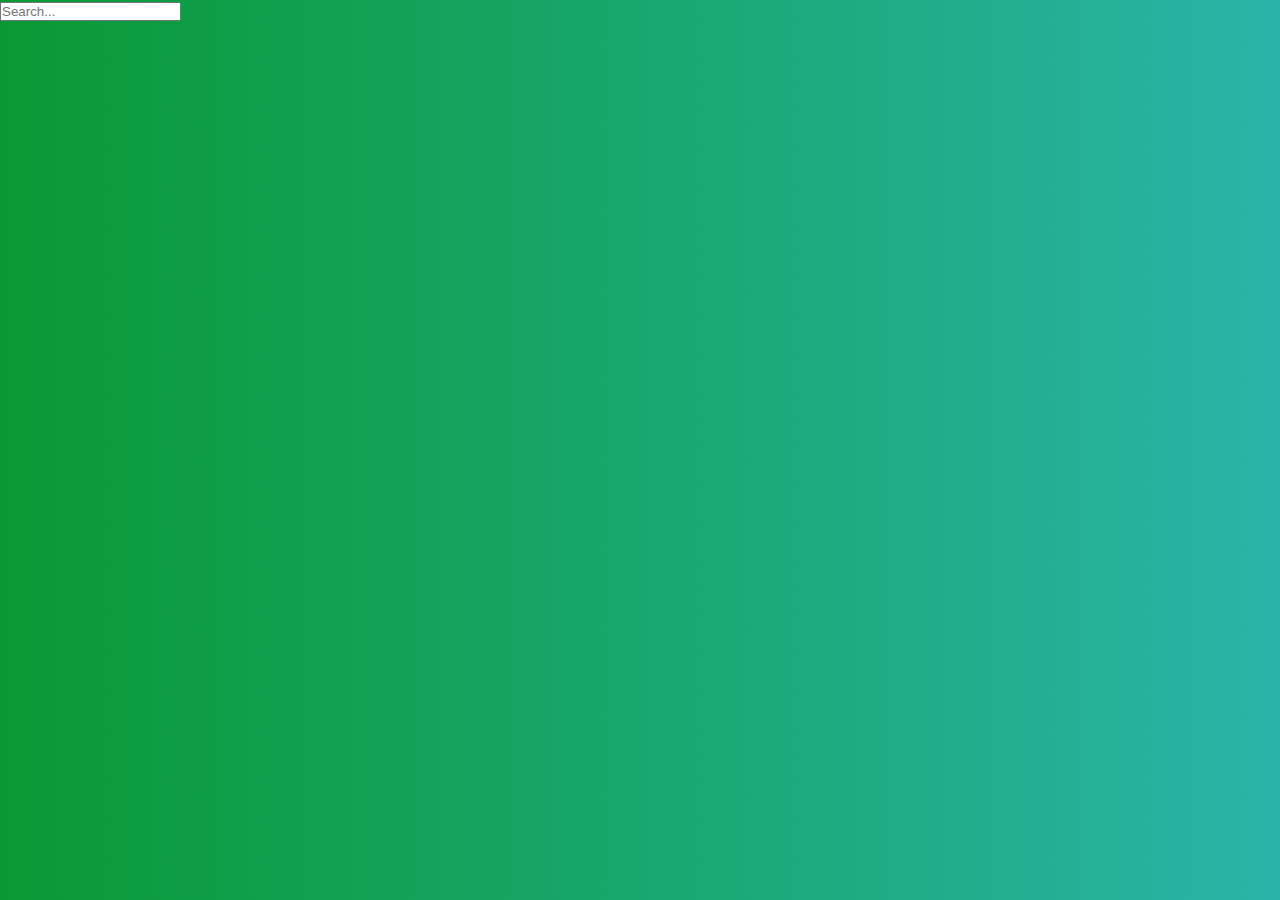
<file: index.html>
<!DOCTYPE html>
<html lang="en">
<head>
  <meta charset="UTF-8">
  <meta http-equiv="X-UA-Compatible" content="IE=edge">
  <meta name="viewport" content="width=device-width, initial-scale=1.0">
  <link rel="stylesheet" href="style.css">
  <link rel="shortcut icon" type="image/x-icon" href="/img/favicon.ico">
  <title>Movie App</title>
</head>
<body>
  <header>
    <form action="" id="form">
      <input type="text" id="search" class="search" placeholder="Search...">
    </form>
  </header>
  <main id="main"></main>
  <script src="script.js"></script>
</body>
</html>
</file>
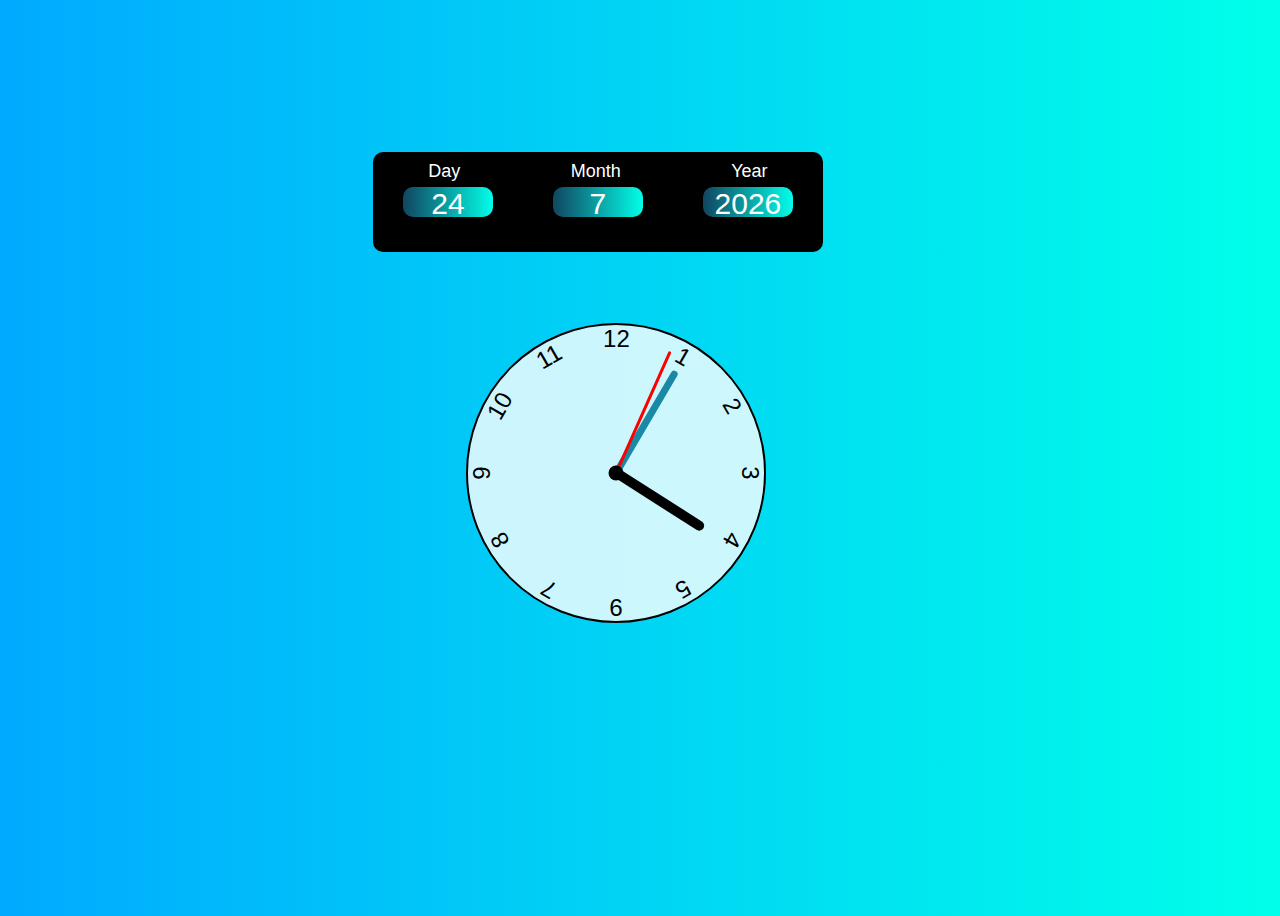
<file: clock.html>
<!DOCTYPE html>
<html lang="en">
<head>
  <meta charset="UTF-8">
  <meta http-equiv="X-UA-Compatible" content="IE=edge">
  <meta name="viewport" content="width=device-width, initial-scale=1.0">
  <link rel="stylesheet" href="clock.css">
  <script defer src="clock.js"></script>
  <title>My o'clock</title>
</head>
<body>
  
  <div class="date-month-year">
    <div class="label-date">
      <p class="label">Day</p>
      <p class="label">Month</p>
      <p class="label">Year</p>
    </div>
  
    <div class="date-of-today">
      
      <p class="current-date" id="day"></p>
      
      <p class="current-date" id="month"></p>
      
      <p class="current-date" id="year"></p>
    </div>
  
  </div>

  <div class="clock">
    <div class="hand hour" data-hour-hand></div>
    <div class="hand minute" data-minute-hand></div>
    <div class="hand second" data-second-hand></div>
    <div class="number number1">1</div>
    <div class="number number2">2</div>
    <div class="number number3">3</div>
    <div class="number number4">4</div>
    <div class="number number5">5</div>
    <div class="number number6">9</div>
    <div class="number number7">7</div>
    <div class="number number8">8</div>
    <div class="number number9">9</div>
    <div class="number number10">10</div>
    <div class="number number11">11</div>
    <div class="number number12">12</div>
  </div>
  
</body>
</html>
</file>
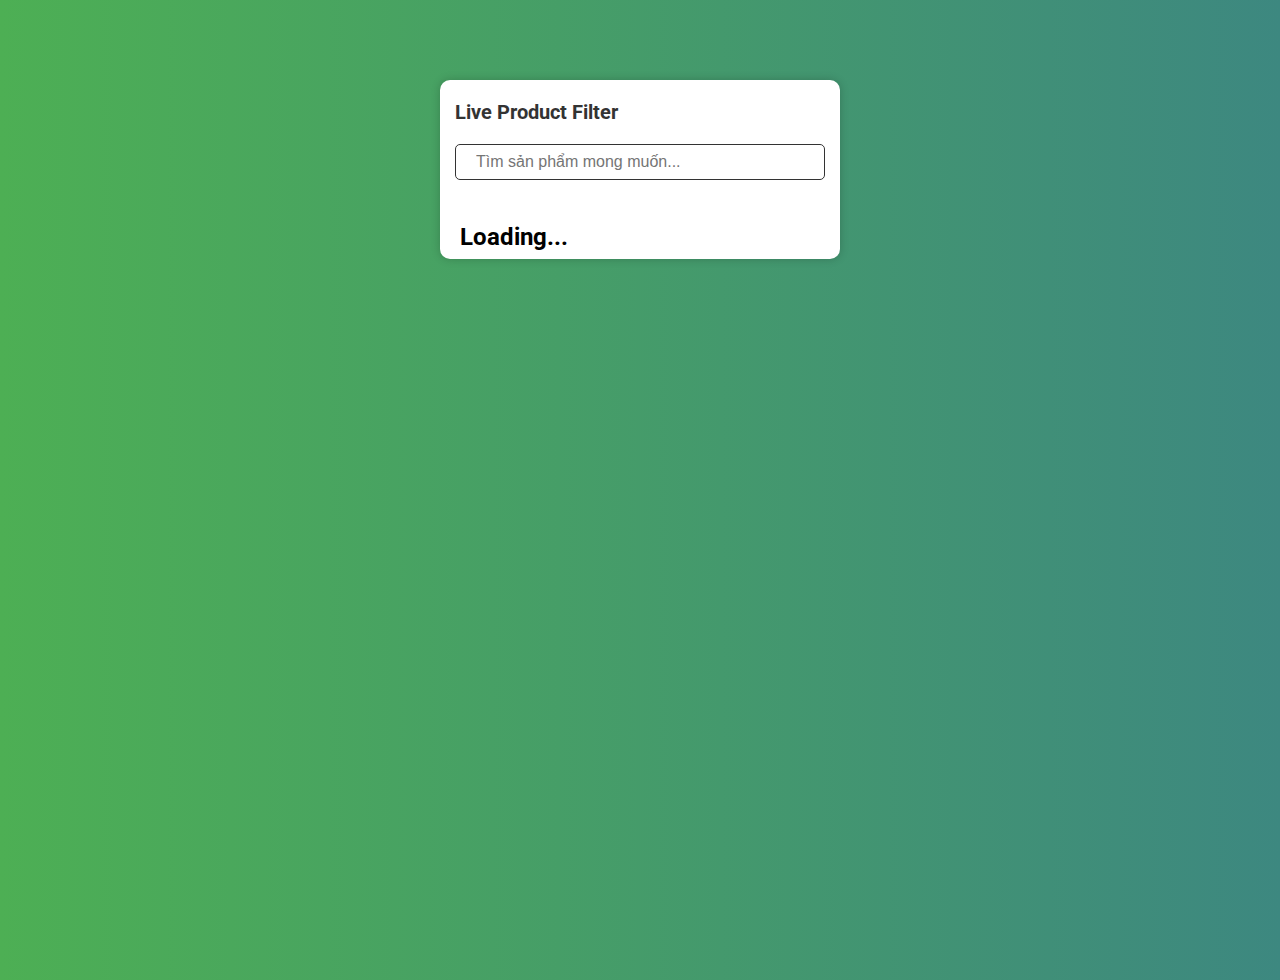
<file: live-product.html>
<!DOCTYPE html>
<html lang="en">
<head>
    <meta charset="UTF-8">
    <meta http-equiv="X-UA-Compatible" content="IE=edge">
    <meta name="viewport" content="width=device-width, initial-scale=1.0">
    <title>Live Product Filter</title>
    <link
      rel="stylesheet"
      href="https://cdnjs.cloudflare.com/ajax/libs/font-awesome/6.0.0-beta2/css/all.min.css"
      integrity="sha512-YWzhKL2whUzgiheMoBFwW8CKV4qpHQAEuvilg9FAn5VJUDwKZZxkJNuGM4XkWuk94WCrrwslk8yWNGmY1EduTA=="
      crossorigin="anonymous"
      referrerpolicy="no-referrer"
    />
    <link rel="stylesheet" href="live-product.css">

</head>
<body>
    <div class="container">
        <header>
            <h1 class="title">Live Product Filter</h1>
            <div class="form-input">
                <i class="fas fa-search"></i>
                <input type="text" id="filter" 
                placeholder="Tìm sản phẩm mong muốn...">
            </div>
        </header>

        <div class="products">
            <div>
                <h2 class="loading-text">Loading...</h2>
            </div>
        </div>
    </div>

    <script src="live-product.js"></script>
</body>
</html>
</file>
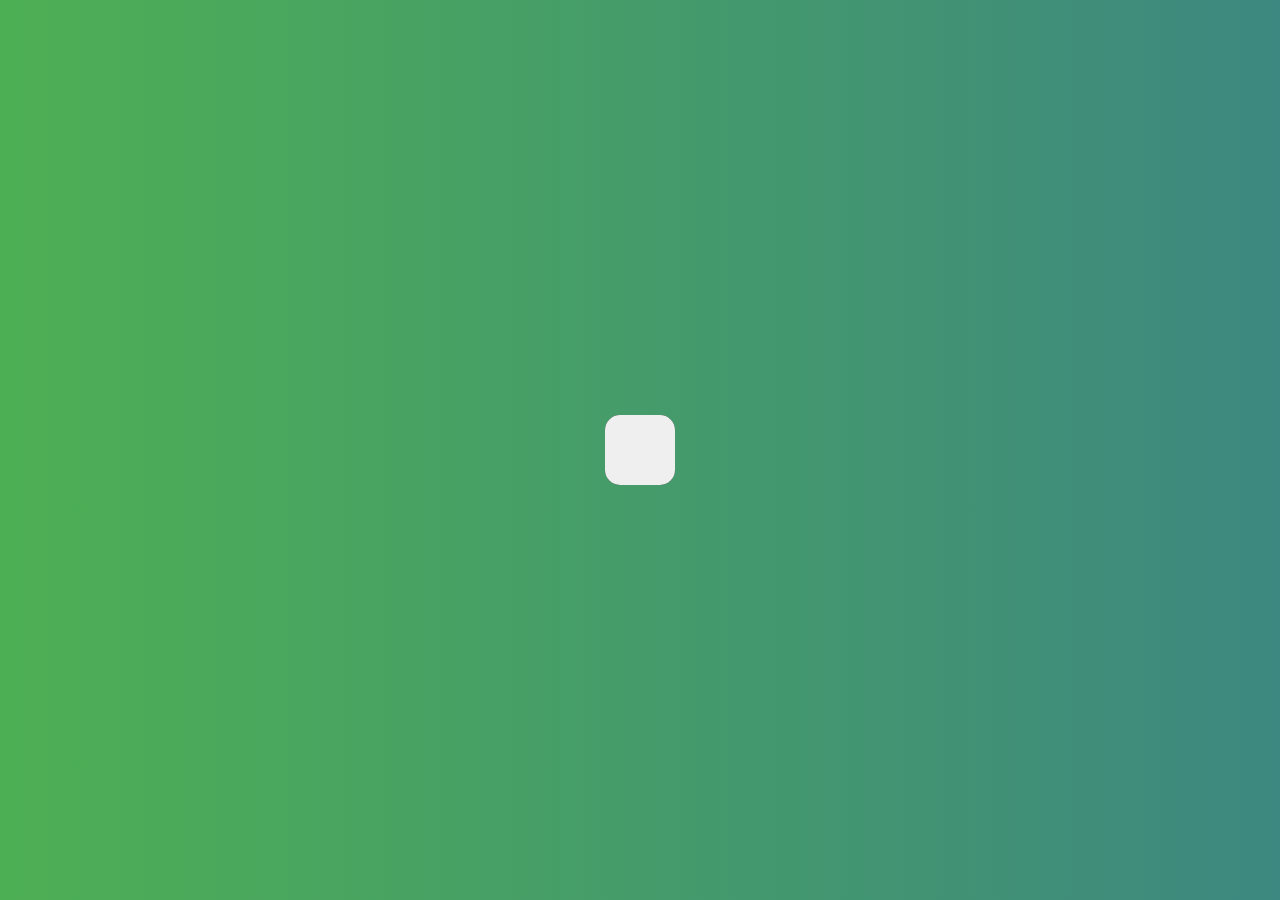
<file: searchBox.html>
<!DOCTYPE html>
<html lang="en">
	<head>
		<meta charset="UTF-8" />
		<meta http-equiv="X-UA-Compatible" content="IE=edge" />
		<meta name="viewport" content="width=device-width, initial-scale=1.0" />
		<title>Search Box</title>
		<link
			rel="stylesheet"
			href="https://cdnjs.cloudflare.com/ajax/libs/font-awesome/6.0.0-beta2/css/all.min.css"
			integrity="sha512-YWzhKL2whUzgiheMoBFwW8CKV4qpHQAEuvilg9FAn5VJUDwKZZxkJNuGM4XkWuk94WCrrwslk8yWNGmY1EduTA=="
			crossorigin="anonymous"
			referrerpolicy="no-referrer"
		/>
		<link rel="stylesheet" href="searchBox.css" />
	</head>
	<body>
		<div class="search-box">
			<input type="text" class="search-input" />
			<button class="search-btn">
				<i class="fas fa-search"></i>
			</button>
		</div>

		<script src="searchBox.js"></script>
	</body>
</html>
</file>
<file: style.css>
@import url("https://fonts.googleapis.com/css2?family=Amatic+SC&display=swap");
html {
  font-family: "Amatic SC", cursive;
}
* {
  padding: 0;
  margin: 0;
  box-sizing: border-box;
}

body {
  background: linear-gradient(
    90deg,
    rgb(9, 153, 52) 0%,
    rgb(42, 180, 169) 100%
  );
}

.container-section {
  width: auto;
  height: 100vh;
  display: flex;
  align-items: center;
  justify-content: space-around;
}

.background-card {
  height: 400px;
  width: 250px;
  background: linear-gradient(
    360deg,
    rgb(1, 7, 15) 30%,
    rgb(189, 148, 95) 100%
  );
  border-radius: 15px;
  box-shadow: 20px 20px 10px rgba(12, 12, 12, 0.2);
}

.content-card {
  margin-top: 25%;
  width: 250px;
  height: 250px;
  border-top: 3px solid rgb(236, 107, 75);
  border-bottom: 3px solid rgb(236, 107, 75);
  background: linear-gradient(180deg, rgb(1, 9, 15) 0%, rgb(7, 7, 7) 100%);
}
.avt-card {
  margin-left: 33%;
  margin-top: -17%;
  width: 100px;
  height: 100px;
  border-radius: 50%;
  border: 3px solid rgb(30, 236, 236);
  overflow: hidden;
  transition: 0.5s;
}

.avt-card:hover {
  border: 3px dashed rgb(231, 62, 62);
}

.your-name {
  color: white;
  font-size: 24px;
  text-align: center;
  margin-top: 3%;
}

.icons {
  /* text-align: center;  */
  margin-left: 30%;
  margin-top: 3%;
}

.icon-work,
.icon-local,
.icon-phone {
  text-decoration: none;
  color: white;
}

.icons-social {
  font-size: 32px;
  display: flex;
  justify-content: space-around;
  margin-top: 5%;
}

.icon-fb,
.icon-ig,
.icon-tw,
.icon-lk {
  color: rgba(166, 172, 173, 0.808);
  transition: 0.3s;
}

.icon-fb:hover,
.icon-ig:hover,
.icon-tw:hover,
.icon-lk:hover {
  color: rgb(240, 243, 243);
  font-size: 40px;
  margin-top: -2%;
}

.btn-card {
  display: flex;
  justify-content: space-around;
  margin-top: 11%;
}

.btn:hover {
  background-color: rgb(236, 107, 75);
  border-radius: 20px;
}

.btn {
  width: 90px;
  height: 30px;
  border: 2px solid rgb(236, 107, 75);
  outline: none;
  cursor: pointer;
  transition: 0.5s;
  color: white;
  background-color: transparent;
}

@media (max-width: 720px) {
  .background-card {
    height: 400px;
    width: 350px;
    background: linear-gradient(
      360deg,
      rgb(1, 7, 15) 30%,
      rgb(189, 148, 95) 100%
    );
    border-radius: 15px;
    box-shadow: 20px 20px 10px rgba(12, 12, 12, 0.2);
  }

  .content-card {
    margin-top: 25%;
    width: 350px;
    height: 250px;
    border-top: 3px solid rgb(236, 107, 75);
    border-bottom: 3px solid rgb(236, 107, 75);
    background: linear-gradient(180deg, rgb(1, 9, 15) 0%, rgb(7, 7, 7) 100%);
  }
  .avt-card {
    margin-left: 35%;
    margin-top: -17%;
    width: 100px;
    height: 100px;
    border-radius: 50%;
    border: 3px solid rgb(30, 236, 236);
    overflow: hidden;
    transition: 0.5s;
  }
  .icons {
    /* text-align: center;  */
    margin-left: 35%;
    margin-top: 3%;
    font-size: 18px;
  }
  .icons-social {
    font-size: 32px;
    width: 70%;
    margin-left: 15%;
  }
  .btn-card {
    margin-top: 5%;
  }
}
</file>
<file: clock.css>
*, *::after, *::before {
  box-sizing: border-box;
  font-family: Gotham Rounded, sans-serif;
}

body {
  background: linear-gradient(to right, hsl(200, 100%, 50%), hsl(175, 100%, 50%));
  /* display: flex;
  justify-content: center;
  align-items: center; */
  position: relative;
  min-height: 100vh;
  overflow: hidden;
}

.date-month-year{
  position: absolute;
  right: 33%;
  top: 15%;
}
.date-of-today{
  width: 450px;
  height: 100px;
  background-color: black;
  margin-right: 2rem;
  border-radius: 10px;
  display: flex;
  align-items: center;
  justify-content: space-around;
}
.label-date{
  color: #fff;
  display: flex;
  align-items: center;
  width: 450px;
  z-index: 10;
  justify-content: space-around;
}
.label{
  font-size: 18px;
  margin-bottom: -30px;
}

.current-date{
  color: white;
  text-align: center;
  font-size: 30px;
  width: 20%;
  height:30%;
  border-radius: 10px;
}
#day, #month, #year{
  background: linear-gradient(to right, hsl(200, 70%, 22%), hsl(175, 99%, 50%));
}
.clock{
  width: 300px;
  height: 300px;
  background-color: rgba(255, 255, 255, 0.8);
  border-radius: 50%;
  border: 2px solid black;
  position: absolute;
  right: 40%;
  top: 35%;
}

.clock .number{
  --rotation: 0;
  font-size: 1.5rem;
  position: absolute;
  width: 100%;
  height: 100%;
  text-align: center;
  transform: rotate(var(--rotation)); 
}

.clock .number1 { --rotation: 30deg; }
.clock .number2 { --rotation: 60deg; }
.clock .number3 { --rotation: 90deg; }
.clock .number4 { --rotation: 120deg; }
.clock .number5 { --rotation: 150deg; }
.clock .number6 { --rotation: 180deg; }
.clock .number7 { --rotation: 210deg; }
.clock .number8 { --rotation: 240deg; }
.clock .number9 { --rotation: 270deg; }
.clock .number10 { --rotation: 300deg; }
.clock .number11 { --rotation: 330deg; }

.clock .hand {
  --rotation: 30;
  position: absolute;
  bottom: 50%;
  left: 50%;
  border: 1px splid white solid;
  border-top-left-radius: 10px;
  border-top-right-radius: 10px;
  background-color: black;
  transform-origin: bottom;
  z-index: 10;
  transform: translateX(-50%) rotate(calc(var(--rotation) * 1deg));
}

.clock::after {
  content: "";
  position:absolute;
  background-color: black;
  z-index: 11;
  width: 15px;
  height: 15px;
  top: 50%;
  left: 50%;
  transform: translate(-50%, -50%);
  border-radius: 50%; 
}

.clock .hand.second {
  width: 3px;
  height: 45%;
  background-color: red;
}
.clock .hand.minute {
  width: 7px;
  height: 40%;
  background-color: rgb(26, 137, 165);
}
.clock .hand.hour {
  width: 10px;
  height: 35%;
  background-color: black;
}


@media only screen and (max-width: 720px) {
  .date-month-year{
    right: 15%;
  }
 .clock{
    right: 30%;
  }
}
@media only screen and (max-width: 360px) {
  .date-month-year{
    right: -10%;
  }
 .clock{
    right: 10%;
  }
  .date-of-today{
    width: 350px;
    height: 100px;
  }
  .label-date{
    width: 350px;
  }
  .label{
    font-size: 18px;
    margin-bottom: -30px;
  }
  .current-date{

    font-size: 25px;
    width: 20%;
    height:30%;
  }
}
</file>
<file: live-product.css>
@import url('https://fonts.googleapis.com/css2?family=Roboto:wght@400;700&display=swap');

* {
    padding: 0;
    margin: 0;
    box-sizing: border-box;
}

body {
    background-image: linear-gradient(to right, #4daf54, #3d8880);
    font-family: 'Roboto', sans-serif;
    height: 100vh;
    width: 100%;
}

.container {
    border-radius: 10px;
    box-shadow: 0px 0px 10px rgba(0, 0, 0, 0.2);
    width: 400px;
    margin: 80px auto;
    background-color: #fff;
    overflow: hidden;
}

header {
    padding: 20px 15px;
}

.title {
    margin-bottom: 20px;
    font-size: 20px;
    color: #333;
}

.form-input {
    display: flex;
    align-items: center;
    border: 1px solid #333;
    border-radius: 5px;
}

.form-input:hover {
    box-shadow: 0px 4px 15px 5px rgb(90, 211, 201);
}

.form-input input {
    outline: none;
    border: none;
    background-color: transparent;
    font-size: 16px;
    padding: 8px 10px;
    width: 100%;
}

.form-input i {
    color: #555;
    padding-left: 10px;
}

 /* Products */

 .products {
     margin-top: 15px;
     width: 100%;
     overflow-y: auto;
     max-height: 400px;
     overflow-y: auto;
 }

 .products::-webkit-scrollbar {
     width: 10px;
     background-color: rgb(85, 189, 171);
 }
 .products::-webkit-scrollbar-thumb {
     background:rgb(18, 114, 106);
 }

.loading-text {
    padding: 8px 20px;
}

.product {
    display: flex;
    align-items: center;
    cursor: pointer;
    margin-bottom: 10px;
    padding: 8px 20px;
    height: 100px;
}


.product:hover {
    background-color: #ddd;
}

.product img {
    width: 50px;
    object-fit: cover;
    object-position: center;
    margin-right: 20px;
}

.product h4 {
    font-size: 15px;
    color: #333;
    margin-bottom: 15px;
    font-weight: 600;
}

.hide {
    display: none;
}
</file>
<file: searchBox.css>
* {
    box-sizing: border-box;
    padding: 0;
    margin: 0;
}

body {
    height: 100vh;
    display: flex;
    align-items: center;
    justify-content: center;
    background-image: linear-gradient(to right, #4daf54, #3d8880);
}

.search-box{
    width: 70px;
    height: 70px;
    background-color: #242628;
    position: relative;
    overflow: hidden;
    transition: all 0.7s ease;
    border-radius: 15px;
}

.search-box.open {
    width: 420px;
}

.search-input {
    width: 100%;
    height: 100%;
    border: none;
    box-shadow: none;
    background: transparent;
    color: #fff;
    padding: 20px 100px 20px 35px;
    font-size: 40px;
}

.search-btn {
    color: #242628;
    outline: none;
    border: none;
    width: 70px;
    height: 70px;
    top: 0;
    position: absolute;
    right: 0;
    cursor: pointer;
    font-size: 30px;
}
</file>
